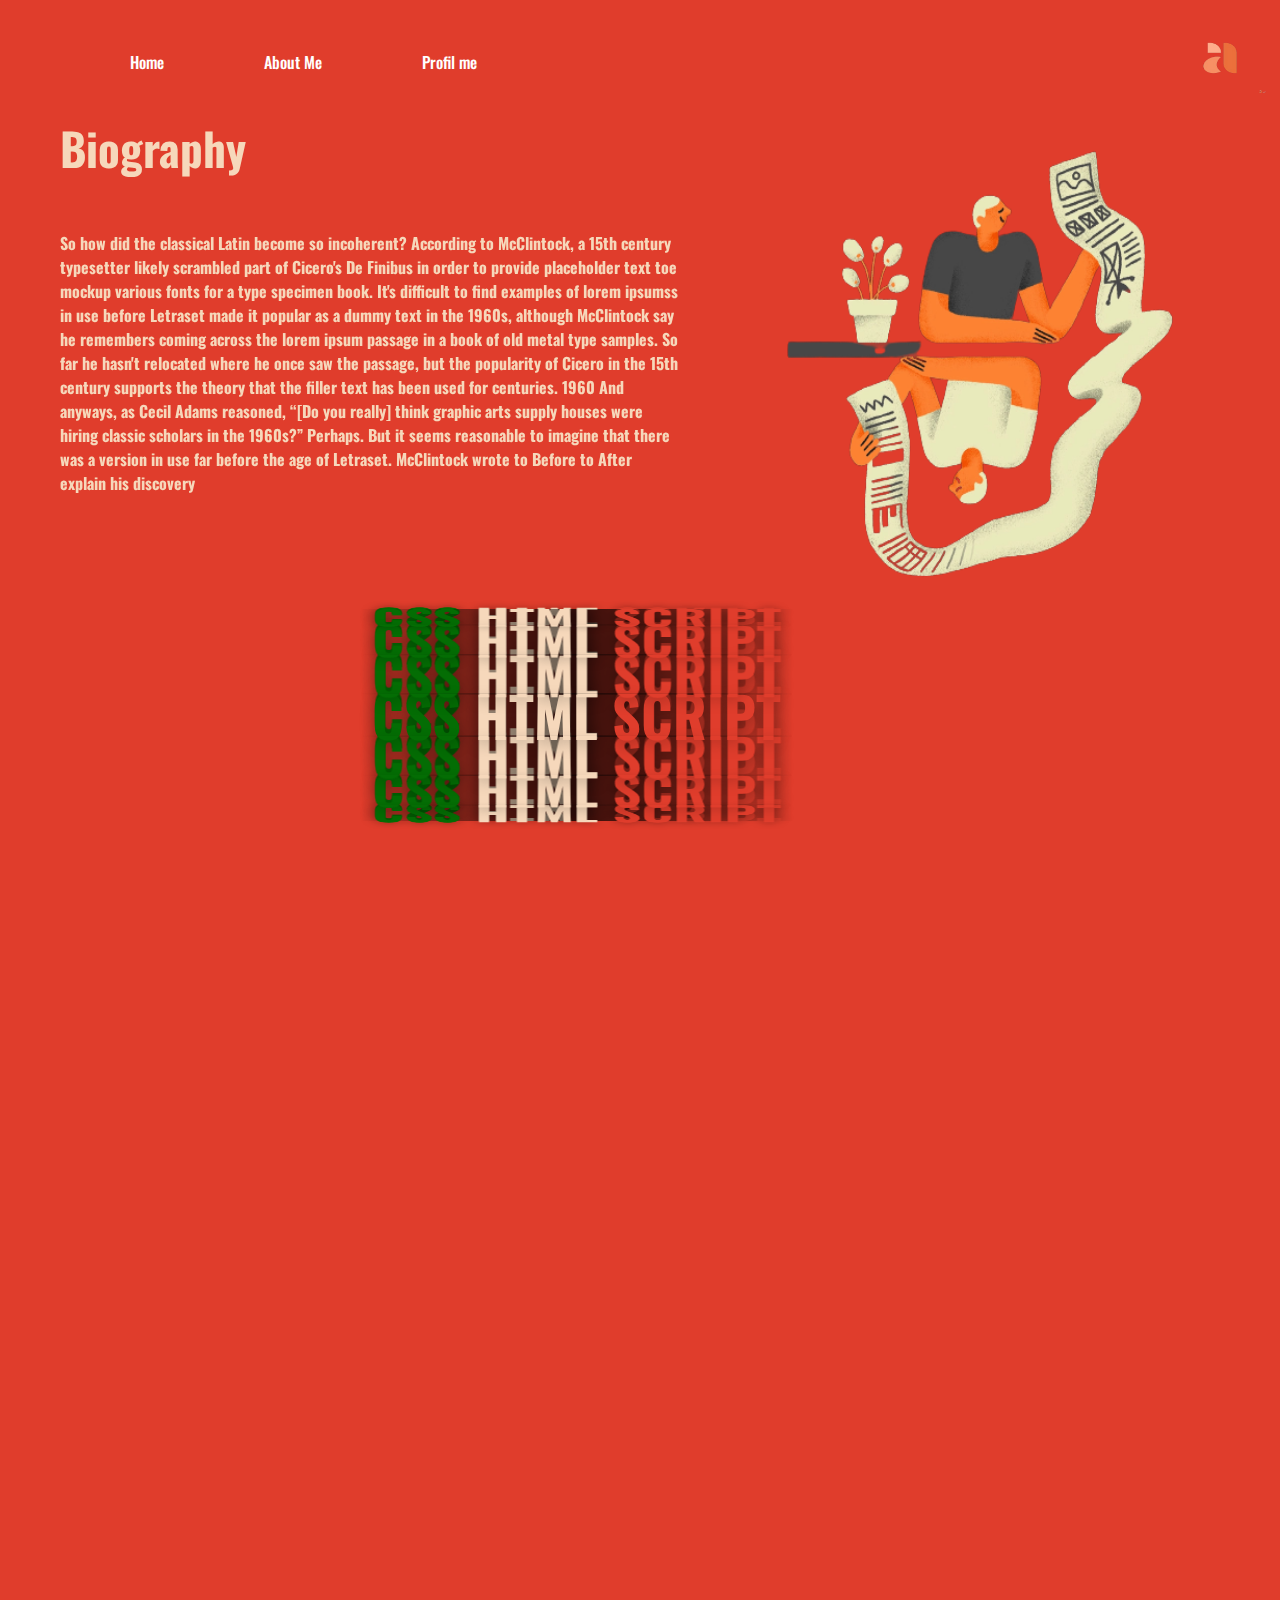
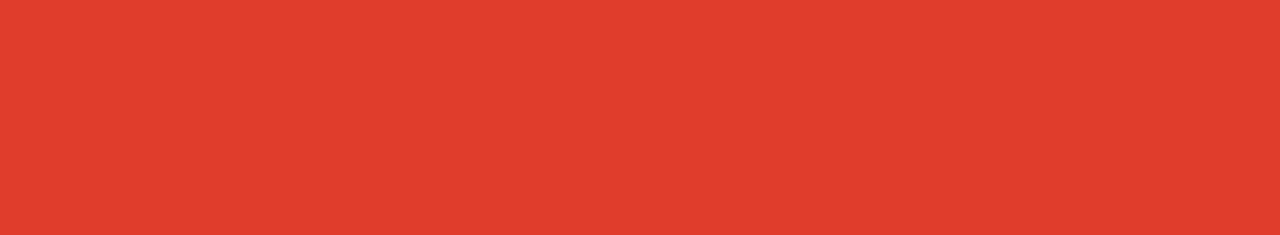
<file: armanme1/Home/about.html>
<html>
    <header>
                <!-- navbar and menu -->
        <nav class="navigation">
        <nav class="navbar">
            <ul class="nav-links">
            <li><a class="a-1" href="Home.html">Home</a></li>
              <li><a class="a-2" href="about.html">About Me</a></li>
               <li><a class="a-3" href="index.html"> Profil me</a></li>
                </ul> 
                <img src="image/logo.png" class="logo-1">
               </nav>
            </nav>
            <!-- menu -->
            <div class="section-menu">
                <div class="toggleBox">
                    <a class="icon-menu" href="#" onclick="showmenu()">
                        <img class="menu" src="[data-uri]"/>
                    </a>
                </div>
            <script>
                function showmenu() {
                    document.querySelector('.navigation').classList.toggle('active');
                    document.querySelector('.close').classList.toggle('show');
                }
            </script>
            <!-- end menu -->
            </div>
            <!-- end navbar and menu -->
       </header>
                <!-- head and link -->
        <head>
            <script src="https://unpkg.com/aos@2.3.1/dist/aos.js"></script>
            <link href="https://unpkg.com/aos@2.3.1/dist/aos.css" rel="stylesheet">
            <meta name="viewport" content="width=device-width, initial-scale=1, user-scalable=no">
            <link href="https://fonts.googleapis.com/css2?family=Oswald&display=swap" rel="stylesheet">
             <link rel="stylesheet" href="about.css">
            <title>about</title>
            <title>about</title>
        </head>
         <!-- end head and link -->
    <body>
        <!-- text and image -->
        <section>
            <img src="image/about.png" alt="" class="img-about" data-aos="fade-left">
            <h1 class="h-2" data-aos="fade-right">Biography</h1>
        <h4 class="h-1" data-aos="fade-right">So how did the classical Latin become so incoherent? According to McClintock, a 15th century  typesetter likely scrambled part of Cicero's De Finibus in order to provide placeholder text toe  mockup various fonts for a type specimen book.

            It's difficult to find examples of lorem ipsumss  in use before Letraset made it popular as a dummy text in the 1960s, although McClintock say  he remembers coming across the lorem ipsum passage in a book of old metal type samples. So  far he hasn't relocated where he once saw the passage, but the popularity of Cicero in the 15th  century supports the theory that the filler text has been used for centuries.
            1960
            And anyways,  as Cecil Adams reasoned, “[Do you really] think graphic arts supply houses were hiring classic  scholars in the 1960s?”  Perhaps. But it seems reasonable to imagine that there was a version  in use far before the age of Letraset.
            
            McClintock wrote to Before to After  explain his discovery    
      </h4>
    </section>
    <!-- end text and image -->
                <!-- text js css html -->
    <section class="section-text" data-aos="zoom-in">
        <div class="container-text">
            <div class="box">
          <span style="--i:1;"><i> css</i> <i> html</i> <i> script</i></span>
         <span style="--i:2;"><i> css</i> <i> html</i> <i> script</i></span>
        <span style="--i:3;"><i> css</i> <i> html</i> <i> script</i></span>
       <span style="--i:4;"><i> css</i> <i> html</i> <i> script</i></span>
      <span style="--i:5;"><i> css</i> <i> html</i> <i> script</i></span>
     <span style="--i:6;"><i> css</i> <i> html</i> <i> script</i></span>
    <span style="--i:7;"><i> css</i> <i> html</i> <i> script</i></span>
   <span style="--i:8;"><i> css</i> <i> html</i> <i> script</i></span>
   <span style="--i:9;"><i> css</i> <i> html</i> <i> script</i></span>
    <span style="--i:10;"><i> css</i> <i> html</i> <i> script</i></span>
     <span style="--i:11;"><i> css</i> <i> html</i> <i> script</i></span>
      <span style="--i:12;"><i> css</i> <i> html</i> <i> script</i></span>
        <span style="--i:13;"><i> css</i> <i> html</i> <i> script</i></span>
          <span style="--i:14;"><i> css</i> <i> html</i> <i> script</i></span>
            <span style="--i:15;"><i> css</i> <i> html</i> <i> script</i></span>
             <span style="--i:16;"><i> css</i> <i> html</i> <i> script</i></span>
                
            </div>
        </div>
    </section>
    <!-- end text js css html -->
            <!-- text-about html css js -->
        <h1 class="my-skill" data-aos="zoom-in"> my skills <hr> </h1>
            <div class="linner">
                <!-- html-1 -->
                <div class="container-about" data-aos="zoom-in">
                    <div class="skill-box">
                        <div class="skill-title">
                            <div class="img-skill">
                                <img src="image/skill.png" alt="" class="skill-icon">
                            </div>
                                <h3>html 5</h3>
                        </div>
                        <p>HTML5 is a markup language used for structuring and presenting content on the World Wide Web. <br> It is the fifth and last major HTML version that is a World Wide Web Consortium recommendation. The current specification is known as the HTML Living Standard</p>
                    </div>
                    <!-- end html-1 -->
                        <!-- js-2 -->
                    <div class="container-about" data-aos="zoom-in">
                        <div class="skill-box">
                            <div class="skill-title">
                                <div class="img-skill">
                                    <img src="image/js.png" alt="" class="skill-icon">
                                </div>
                                    <h3>js script</h3>
                            </div>
                            <p>longside HTML and CSS, JavaScript is one of the core technologies of the World Wide Web. <br> Over 97% of websites use it client-side for web page behavior,[12] often incorporating third-party libraries.[13] Most web browsers have a dedicated JavaScript engine to execute the code on the user's device.</p>
                        </div>
                          <!-- end js-2 -->
                            <!-- css-3 -->
                    <div class="container-about" data-aos="zoom-in">
                        <div class="skill-box">
                            <div class="skill-title">
                                <div class="img-skill">
                                    <img src="image/css-1.png" alt="" class="skill-icon">
                                </div>
                                    <h3>css3</h3>
                            </div>
                            <p>CSS is designed to enable the separation of presentation and content,including layout,colors,fonts.This separation can improve content accessibility, provide more flexibility and control in the specification of presentation characteristics, enable multiple web pages to 
                            share 
                            formatting by specifying the relevant CSS</p>
                        </div>
                        <!-- end css-3 -->
                        <!-- end text-about html css js -->
        <!--360/16 = 22.5deg-->
    </div>
    <script>
        AOS.init();
      </script>
    </body>
</html>
</file>
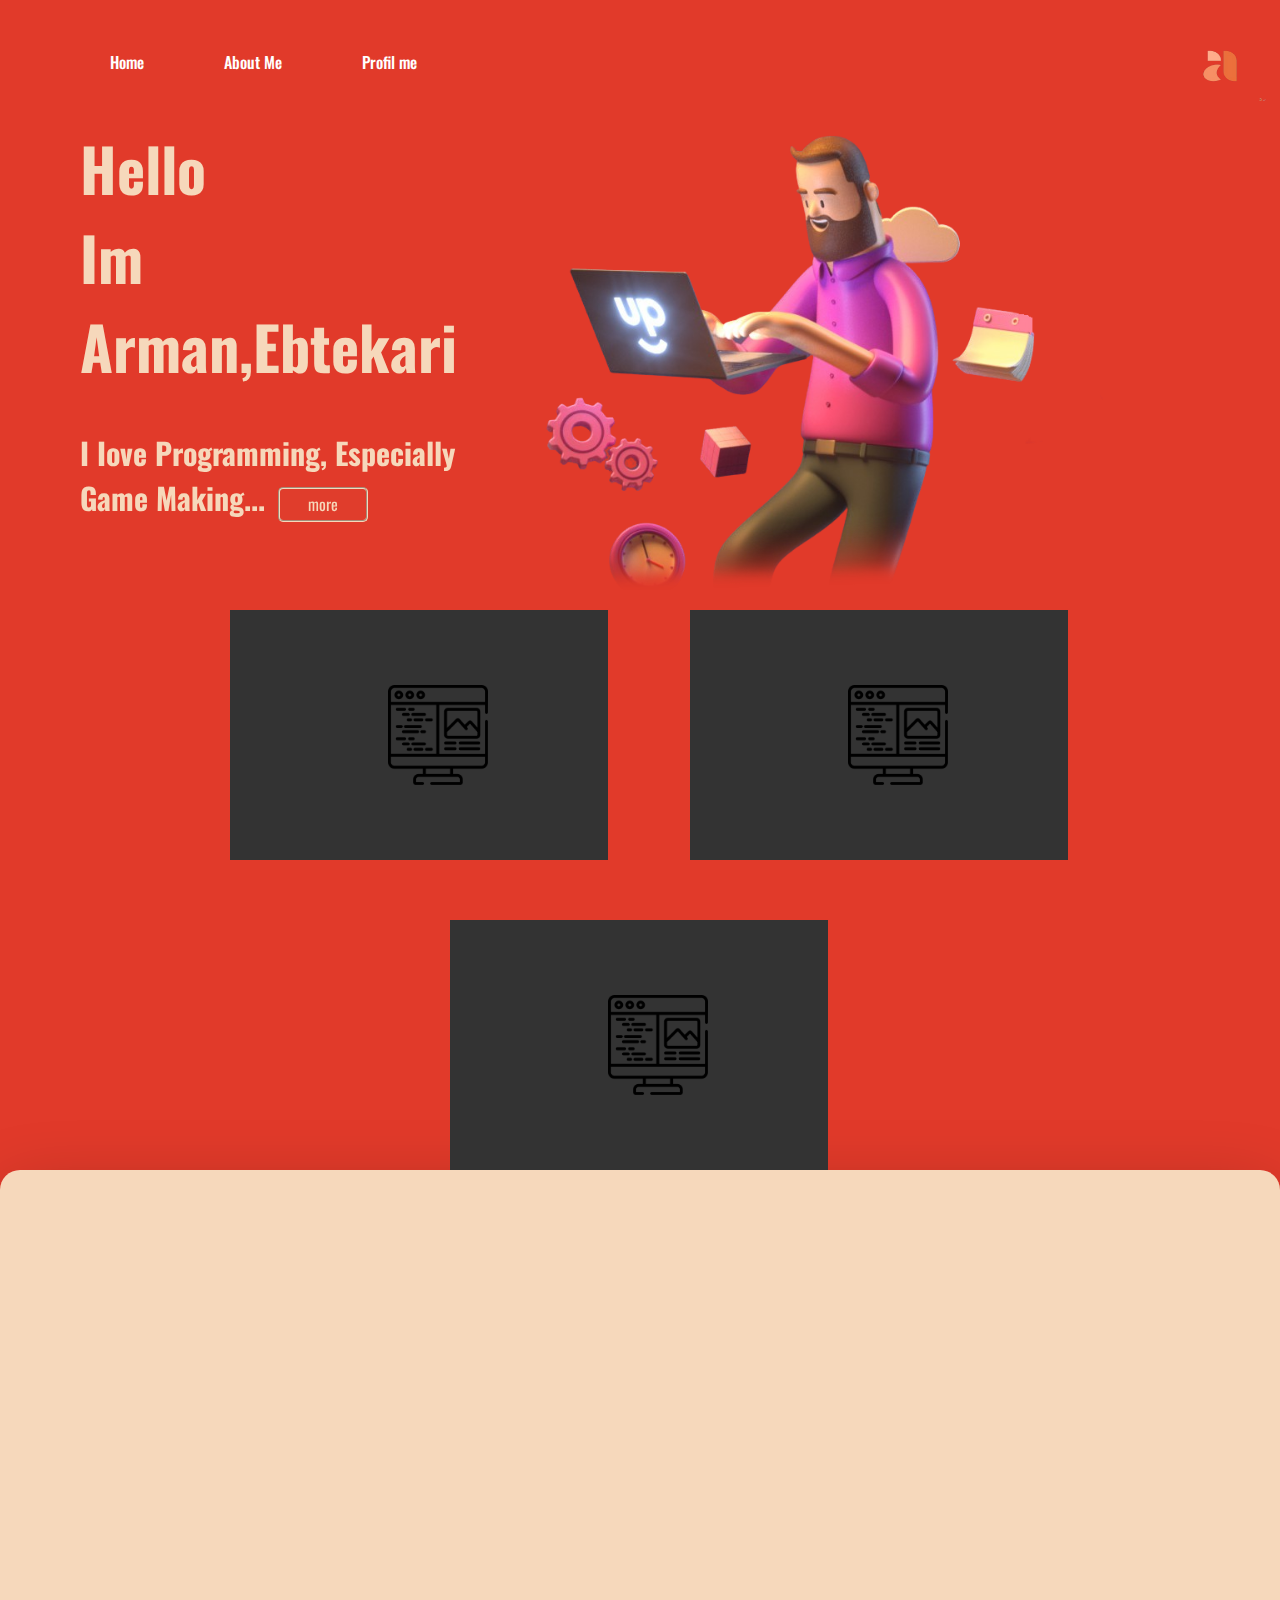
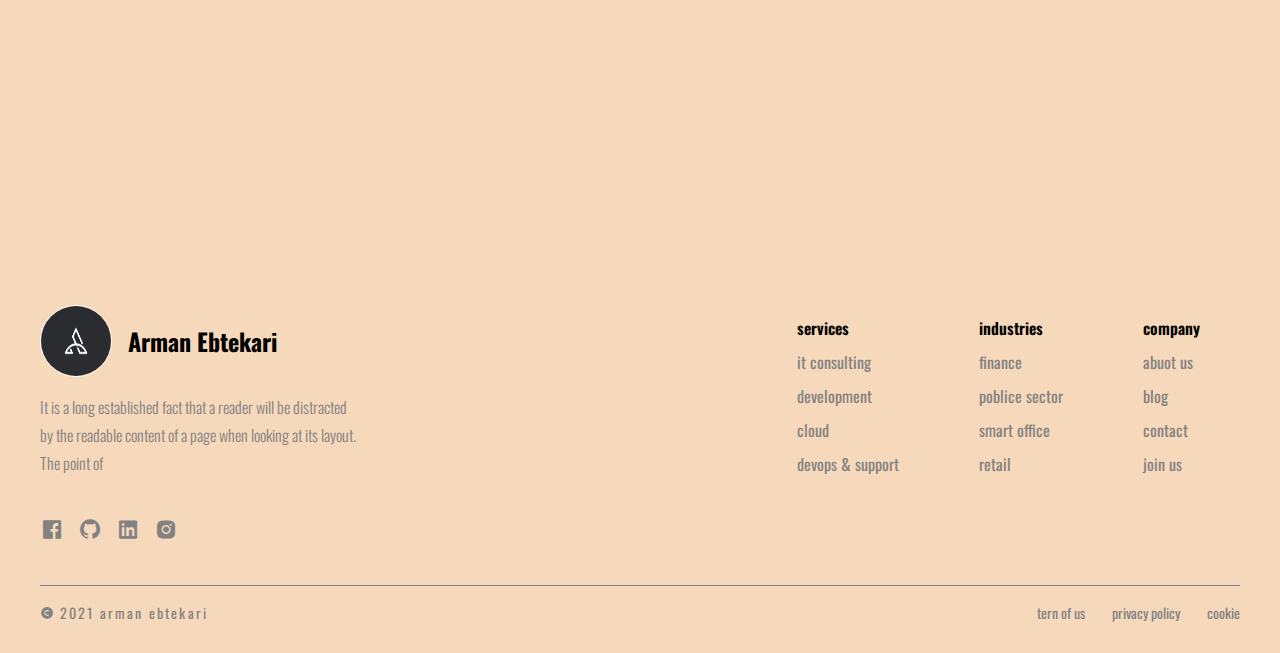
<file: armanme1/Home/Home.html>
<html>
   <header>
       <!-- navBar -->
    <nav class="navigation">
      <nav class="navbar">
       <ul class="nav-links">
            <li><a class="a-1" href="">Home</a></li>
           <li><a class="a-2" href="about.html">About Me</a></li>
          <li><a class="a-3" href="index.html"> Profil me</a></li>
      </ul>
        <img src="image/logo.png" class="logo-1">
         </nav>
        </nav>
      </header>
      <!-- head -->
            <head>
                <script src="https://unpkg.com/aos@2.3.1/dist/aos.js"></script>
                    <link href="https://unpkg.com/aos@2.3.1/dist/aos.css" rel="stylesheet">
                        <link href='https://unpkg.com/boxicons@2.0.9/css/boxicons.min.css' rel='stylesheet'>
                            <meta charset="UTF-8">
                                <meta name="viewport" content="width=device-width, initial-scale=1, user-scalable=no">
                                <meta http-equiv="X-UA-Compatible" content="IE=edge">
                            <meta name="viewport" content="width=device-width, initial-scale=1.0">
                        <title>Arman Ebtekari</title>
                    <link href="https://fonts.googleapis.com/css2?family=Oswald&display=swap" rel="stylesheet">
               <link rel="stylesheet" href="Home.css">
           </head>
        <body> 
            <!-- menu -->
            <section>
            <div class="toggleBox">
                <a class="icon-menu" href="#" onclick="showmenu()" style="position: fixed;">
                    <img class="menu" src="[data-uri]"/>
                </a>
            </div>
            <!-- Script code -->
            <script src="home.js"></script>
        <script>
            function showmenu() {
                document.querySelector('.navigation').classList.toggle('active');
                document.querySelector('.close').classList.toggle('show');
            }
        </script>
        </section>
            <!-- Text home -->
              <div class="main-section" data-aos="fade-right">
             <div class="main-welcome">
              <h1 class="h-1">Hello <br> Im<br>Arman,Ebtekari</h1>
            <h4 class="h-2">I Iove Programming, Especially Game Making... 
           <button class="more" onclick="location.href='about.html'">more</button></h4>
            </div>
                <img src="image/home-3.png" alt="" class="arman-img" data-aos="fade-left">
            </div>
        <!-- card1 -->
        <div class="all-card" data-aos="zoom-in">
            <div class="card1">
        <div class="container-card">
            <div class="card">
                <div class="imgbx">
                    <img src="image/computer.png" alt="" class="img-card">
                </div>
                <div class="content">
                <div class="text-card">
                    <h3>name site</h3>
                    <p>Lorem ipsum dolor sit amet, consectetur adipisicing elit. Laboriosam voluptatum culpa praesentium dolorem </p>
                </div>
            </div>
          </div>
        </div>
    </div>
        <div class="card2">
            <!-- card2 -->
            <div class="container-card">
                <div class="card">
                    <div class="imgbx">
                        <img src="image/computer.png" alt="" class="img-card">
                    </div>
                    <div class="content">
                    <div class="text-card">
                        <h3>name site</h3>
                        <p>Lorem ipsum dolor sit amet, consectetur adipisicing elit. Laboriosam voluptatum culpa praesentium dolorem</p>
                    </div>
                </div>
              </div>
            </div>
        </div>
            <div class="card3">
                <!-- card3 -->
        <div class="container-card">
            <div class="card">
                <div class="imgbx">
                    <img src="image/computer.png" alt="" class="img-card">
                </div>
                <div class="content">
                <div class="text-card">
                    <h3>name site</h3>
                    <p>Lorem ipsum dolor sit amet, consectetur adipisicing elit. Laboriosam voluptatum culpa praesentium dolorem</p>
                </div>
            </div>
          </div>
        </div>
    </div>
</div>
<!-- Footer -->
      <main></main>
        <footer>
            <div class="container">
                <div class="content_footer">
                    <div class="profil">
                            <!-- logo and text -->
                        <div class="logo_area">
                            <img src="image/logo.footer.png" alt="" class="logo-size">
                            <span class="logo_name">Arman Ebtekari</span>
                        </div>
                        <div class="desc_area">
                            <p>It is a long established fact that a reader will be distracted by the readable content of a page when looking at its layout. The point of</p>
                        </div>
                    </div>
                        <!-- link footer -->
                    <div class="service_area">
                        <ul class="service_header">
                            <li class="service_name">services</li>
                                <li><a href="#">it consulting</a></li>
                                    <li><a href="#">development</a></li>
                                <li><a href="#">cloud</a></li>
                            <li><a href="#">devops & support</a></li>
                        </ul>
                        <ul class="service_header">
                            <li class="service_name">industries</li>
                                <li><a href="#">finance</a></li>
                                    <li><a href="#">poblice sector</a></li>
                                <li><a href="#">smart office</a></li>
                            <li><a href="#">retail</a></li>
                        </ul>
                        <ul class="service_header">
                            <li class="service_name">company</li>
                                <li><a href="#">abuot us</a></li>
                                    <li><a href="#">blog</a></li>
                                <li><a href="#">contact</a></li>
                            <li><a href="#">join us</a></li>
                        </ul>
                    </div>
                </div>
                    <!-- icon footer -->
                    <div class="social_media">
                        <a href="#"><i class='bx bxl-facebook-square'></i></a>
                            <a href="#"><i class='bx bxl-github'></i></a>
                            <a href="#"><i class='bx bxl-linkedin-square'></i></a>
                        <a href="#"><i class='bx bxl-instagram-alt'></i></a>
                    </div>
                    <!-- text and link footer -->
                 <hr>
                <div class="footer_bottom">
                    <div class="copy_right">
                            <a href=""><i class='bx bxs-copyright'></i></a>
                        <span>2021 arman ebtekari</span>
                    </div>
                    <div class="tou">
                        <a href="#">tern of us</a>
                            <a href="#">privacy policy</a>
                        <a href="#">cookie</a>
                    </div>
                </div>
            </div>
        </footer>
   </body>
</html>
</file>
<file: armanme1/Home/about.css>
html, body {
    background-color: #E03D2C;
    margin-top: 0;
    margin-left: 0;
    margin-right: 0;
    margin-top: 0;
    font-family: 'Oswald', sans-serif;
    padding: 0;
    box-sizing: border-box;
    top: 0;
    left: 0;
    overflow-x: hidden;
}

/* navBar and menu */

.navbar {
    margin-top: 50px;
}

.navbar a {
    margin-left: 80px;
    text-decoration: none;
    color: #f6d8bb;
}

.nav-links {
    display: flex;
}

.nav-links li {
    list-style: none;
    margin: 0 10px;
}

.nav-links li a {
    position: relative;
    color: #fff;
    font-weight: 500;
    text-decoration: none;
}

.nav-links li a:before {
    content: '';
    position: absolute;
    bottom: 0;
    left: 0;
    height: 3px;
    width: 0%;
    background: #f6d8bb;
    transition: all 0.4s ease;
    left: 50%;
    transform: translateX(-50%);
}

.nav-links li a:hover:before {
    width: 100%;
}

.button-1 {
    width: 110px; 
    height: 40px;
    border-radius: 5px 5px 5px 5px;
    border: 1px 1px 1px 1px;
    border-color: #f6d8bb;
    border-style: dashed;
    outline-width: 0px;
    background-color: #E03D2C;
    box-shadow: none;
    font-family: 'Oswald', sans-serif;
    font-size: 16px;
    color: #f6d8bb;
    margin-left: 60px;
    cursor: pointer;
}

.button-1:hover {
    color: #fff;
    border-style: dashed;
    border-color: #fff;
}

.logo-1 {
    display: flex;
    float: right;
    width: 120px;
    height: 80px;
    justify-content: center;
    align-items: center;
    margin-top: -4.5rem;
}

/* text and image */

.img-about {
    position: relative;
    display: flex;
    float: right;
    width: 600px;
    height: 500px;
}

.h-1 {
    color: #f6d8bb;
    font-family: 'Oswald', sans-serif;
    margin-left: 60px;
    margin-top: 50px;
}

.h-2 {
    color: #f6d8bb;
    font-family: 'Oswald', sans-serif;
    margin-left: 60px;
    margin-top: 40px;
    font-size: 45px;
}

/* Scroll bar style */

::-webkit-scrollbar {
    background-color: white;
    width: 7px;
    border-radius: 2px 2px 2px 2px;
}

::-webkit-scrollbar-thumb {
    background-color: red;
    border-radius: 3px 3px 3px 3px;
}

/* Respansiv */

@media (max-width: 652px) {
    .section-text {
        display: none;
    }
    
    .my-skill {
        display: none;
    }
}

@media (max-width: 1270px) {
    .h-1{
        margin-right: 30px;
    }

    .h-2{
        margin-right: 30px;
    }
}

@media screen and (max-width: 510px){
    .service_header {
        margin-bottom: 8px;
    }

    .copy_right {
        margin-bottom: 8px;
    }

}

@media(max-width: 625px) {
    .logo-1{
        display: none;
    }

    .h-1{
        margin-left: 25px;
    }

    .h-2{
        margin-left: 25px;
    }
}

@media (max-width: 563px) {
    .nav-links a {
        margin-left: 40px;
    }

    .h-1{
        margin-right: 30px;
    }

    .h-2{
        margin-right: 30px;
    }
}


@media (max-width: 427px) {
    .nav-links a {
        margin-left: 20px;
    }
}


@media (max-width: 703px) {
    .h-1{
        margin-right: 30px;
    }

    .h-2{
        margin-right: 30px;
    }

    .img-about {
        display: none;
        margin-right: 100px;
    }
}

@media (max-width: 1100px) {
    .img-about {
        display: none;
        margin-right: 100px;
    }
}

.arman-img {
    width: 770px;
    height: 600px;
    display: flex;
    float: right;
    margin-right: 40px;
}

/* text html css js */

.container-text {
    display: flex;
    margin-left: 45.0625vw;
    margin-top: 220px;
}

.container-text .box {
    transform-style: preserve-3d;
    animation: animate 25s linear infinite;
}

.container-text .box span {
    position: absolute;
    color: #f6d8bb;
    font-size: 3.5em;
    white-space: nowrap;
    text-transform: uppercase;
    font-weight: 900;
    padding: 0 10px;
    background: linear-gradient(80deg, transparent, rgba(0,0,0,0.5),transparent);
    line-height: 0.76em;
    transform-style: preserve-3d;
    text-shadow: 0 5px 15px rgba(0,0,0,0.25);
    transform: translate(-50%,-50%) rotateX(calc(var(--i) * 22.5deg)) translateZ(106px);
}

@keyframes animate {
    0% {
        transform: perspective(1000px) rotateX(0deg) rotate(25deg);
    }

    100% {
        transform: perspective(1000px) rotateX(368deg) rotate(25deg);
    }
}

.container-text .box span i:nth-child(1) {
    font-style: initial;
    color: rgb(4, 109, 4);
}

.container-text .box span i:nth-child(2) {
    font-style: initial;
    color: #f6d8bb;
}

.container-text .box span i:nth-child(3) {
    font-style: initial;
    color: #E03D2C;
}

.my-skill {
    color: #f6d8bb;
    margin-top: 200px;
    font-size: 45px;
    margin-left: 45.13888888889vw;
}

.my-skill hr {
    width: 140px;
    margin-left: 2px;
    margin-top: 5px;
    color: #f6d8bb;
    border-radius: 30px 30px 30px 30px;
    height: 2.5px;
    background-color: #f6d8bb;
    border: none;
}

body {
    background-color: #E03D2C;
}

/* html js, css */

.container-about {
    justify-content: center;
    align-items: center;
    text-align: center;
    
    padding: 1rem 40px;
    font-size: 1.0rem;
}

.skill-box {
    color: #ddd;
}

.skill-title {
    display: flex;
    flex-direction: column;
    align-items: center;
    padding: 0.5rem;
    margin-bottom: 0rem;
}

.img-skill {
    display: flex;
    width: 90px;
    height: 90px;
    border-radius: 45px;
    background-color: #fff;
    justify-content: center;
    align-items: center;
}

.img-skill:after {
    content: '';
    position: relative;
    top: 0;
    left: 0;
    width: 1%;
}

.skill-title h3 {
    color: #fff;
    margin: 0.5rem;
} 

.skill-icon {
    width: 55px;
    height: 55px;
}

.all-text-skill {
    margin-top: 200px;
    margin-right: 1.5625vw;
}

.skill-icon-css {
    width: 91px;
    height: 53px;
    border-radius: 100px 100px 100px 100px;
}

/* menu  */

.toggleBox a img {
    position: fixed;
    filter: invert(1);
    margin-left: 2000px;
}

.icon-menu {
    position: relative;
    z-index: 10000;
}

/* respansiv for nav and menu */

@media (max-width: 562px) {
.nav-links li a:before {
    display: none;
}

nav.navigation {
    display: none;
    align-items: center;
    z-index: 1000;
}

nav.navigation.active {
    display: flex;
    justify-content: center;
    flex-direction: column;
    position: fixed;
    left: 0;
    top: 0;
    width: 100%;
    height: 100%;
    background: #ffd3aa;
    font-size: 1px;
}

nav.navigation.active a {
    padding: 15px;
    font-size: 20px;
    font-weight: bold;
    transition: 2.2s;
}

.navigation a {
    display: flex;
    margin-top: 0;
}

.navigation ul {
    display: inline;
}
}

@media (max-width: 500px) { 
.navigation a {
    margin-left: 40px;
}

.toggleBox a img {
    filter: invert(1);
    margin-left: 420px;
    margin-top: 20px;
}
}

@media (max-width: 456px) {
    .navigation a {
        margin-left: 20px;
    }
}

@media (max-width: 440px) {
    nav.navigation.active {
        margin-left: 0px;
        height: 100%;
    }
}

@media (max-width: 472px) {

    .navigation a {
        margin-left: 40px;
    }
}

@media (max-width: 592px) {
    .toggleBox a img {
        filter: invert(1);
        margin-left: 5000px;
        margin-top: 20px;
    }
}

@media (max-width: 562px) {
    .toggleBox a img {
        margin-left: 460px;
    }
}

@media (max-width: 402px) {
    .toggleBox a img {
        margin-left: 100px;
    }
}

@media (max-width: 472px) {
    .toggleBox a img {
        filter: invert(1);
        margin-left: 400px;
        margin-top: 20px;
    }
}

@media (max-width: 420px) {
    .toggleBox a img {
        margin-left: 360px;
        margin-top: 20px;
    }
} 

@media (max-width: 408px) {
    .toggleBox {
        margin-left: -20px;
    }
}

@media (max-width: 386px) {
    .toggleBox {
        margin-left: -60px;
    }
}

@media (max-width: 344px) {
    .toggleBox {
        margin-left: -100px;
    }
}

@media (max-width: 304px) {
    .toggleBox {
        margin-left: -10px;
    }
}

@media (max-width: 562px) {

    .section-menu {
        background: #E03D2C;
        padding: 20px;
        display: flex;
        justify-content: space-between;
        align-items: center;
        margin-top: 10px;
    }

    img.menu.hide {
        display: none;
    }
    
    img.close.show {
        display: none;
    }
}
</file>
<file: armanme1/Home/Home.css>
html, body {
    background-color:#E13A2A;
    margin-top: 0px;
    margin-left: 0px;
    margin-right: 0px;
    font-family: 'Oswald', sans-serif;
    box-sizing: border-box;
    padding: 0;
    overflow-x: hidden;
}

/* Nav and menu */

.navbar {
    margin-top: 50px;
}

.nav-links {
    display: flex;
    
}

.nav-links li {
    list-style: none;
    margin: 0 10px;
}

.nav-links li a {
    position: relative;
    color: #fff;
    font-weight: 500;
    text-decoration: none;
}

.nav-links li a:before {
    content: '';
    position: absolute;
    bottom: 0;
    left: 0;
    height: 3px;
    width: 0%;
    background: #f6d8bb;
    transition: all 0.4s ease;
    left:50%;
    transform: translateX(-50%);
}

.nav-links li a:hover:before {
    width: 100%;
}

.navbar a {
    margin-left: 60px;
    text-decoration: none;
    color: #f6d8bb;
}

.button-1 {
    width: 110px; 
    height: 40px;
    border-radius: 5px 5px 5px 5px;
    border: 1px 1px 1px 1px;
    border-color: #f6d8bb;
    border-style: dashed;
    outline-width: 0px;
    background-color: #E03D2C;
    box-shadow: none;
    font-family: 'Oswald', sans-serif;
    font-size: 16px;
    color: #f6d8bb;
    margin-left: 60px;
    cursor: pointer;
}

.button-1:hover {
    color: #fff;
    border-style: dashed;
    border-color: #fff;
}

.logo-1 {
    display: flex;
    float: right;
    width: 120px;
    height: 80px;
    justify-content: center;
    align-items: center;
    margin-top: -4rem;
}

/* Text */

.h-1 {
    color: #f6d8bb;
    font-size: 60px;
    margin-left: 80px;
    margin-top: 5px;
}

.h-2 {
    color: #f6d8bb;
    font-size: 30px;
    margin-left: 80px;
}

.main-image {
    width: 900px;
    height: 600px;
}

.main-section {
    display: flex;
    align-items: center;
}

/* button */

.more {
    width: 90px; 
    height: 35px;
    border-radius: 5px 5px 5px 5px;
    border: 1px 1px 1px 1px;
    border-color: #f6d8bb;
    border-style: groove;
    outline-width: 0px;
    background-color: #E03D2C;
    box-shadow: none;
    font-family: 'Oswald', sans-serif;
    font-size: 16px;
    color: #f6d8bb;
    margin-left: 5px;
    cursor: pointer;
}

.more:hover {
    border-style: groove;
    border-color: white;
    color: white;
}

@import url('https://fonts.googleapis.com/css2?family=Rubik:wght@400;500;600;700&display=swap');

body {
    margin-bottom: 0;
}

li {
    list-style: none;
}

a {
    text-decoration: none;
}

main {
    width: 100%;
}

/* Footer */

footer {
    width: 100%;
    float: inline-end;
    bottom: none;
    left: 0;
    background-color: #f6d8bb;
    box-shadow: 0 16px 70px -8px rgba(0, 0, 0, 0.25);
    border-radius: 20px 20px 0 0;
    transition: background 0.3s linear;
}

.container {
    max-width: 1240px;
    bottom: 0;
    padding: 30px 40px;
    margin: auto;
    margin-top: 700px;
}

.content_footer  {
    display: flex;
    justify-content: space-between;
    align-items: center;
    margin-bottom: 1rem;
}

/* Logo footer */

.logo-size {
    width: 70px;
    height: 70px;
}

.profil .logo_area {
    display: flex;
    align-items: center;
    margin-bottom: 1rem;
}

.profil .logo_area img {
    border-radius: 50%;
    border: 1px solid #fff;
}

/* Text footer */

.footer_bottom {
    display: flex;
    justify-content: space-between;
    align-items: center;
    font-size: 0.875rem;
}

.copy_right a {
    color: #828282;
    margin-top: auto;
    margin-bottom: auto;
}

.copy_right span {
    color: #828282;
    margin-left: 3px;
    font-weight: 400;
    letter-spacing: 0.135rem;
}

.logo_area .logo_name {
    font-size: 1.5rem;
    font-weight: 700;
    margin: 0 1rem;
    color: black;
}

.desc_area {
    max-width: 320px;
    margin-bottom: 1.25rem;
}

.desc_area p {
    color: #828282;
    font-weight: 300;
    line-height: 28px;
}

/* social media icon footer */

.social_media a {
    color: #828282;
    margin-right: 10px;
    font-size: 24px;
    top: 37px;
}

.social_media a:hover {
    color: #313131;
    transition: all 0.5s;
}

/* link footer */

.tou a {
    color: #828282;
    margin-left: 1.5rem;
}

.tou a:hover {
    color: #313131;
}

.service_area {
    display: flex;
}

.service_header  {
    margin-right: 40px;
}

li.service_name {
    color: #000;
    font-weight: 600;
}

.service_header li a {
    color: #828282;
    padding-bottom: 1px;
    font-weight: 400;
}

.service_header li a:hover {
    color: #313131;
}

.service_header li {
    margin-bottom: 10px;
}

hr {
    height: 1px;
    margin-top: 40px;
    border: none;
    background-color: #828282;
    margin-bottom: 1rem;
}

/* ScrollBar */

::-webkit-scrollbar {
    background-color: white;
    width: 6px;
    border-radius: 1px 1px 1px 1px;
}

::-webkit-scrollbar-thumb {
    background-color: red;
    border-radius: 3px 3px 3px 3px;
}

/* Footer respansiv */

@media screen and (max-width: 768px) {
    .content_footer {
        flex-wrap: wrap;
        justify-content: left;
    }

    .service_area {
        flex-wrap: wrap;
        justify-content: left;
    }

    .service_header {
        margin-left: 0;
        margin-right: 40px;
    }

    .social_media {
        margin-bottom: 1rem;
    }

    .foooter_bottom {
        flex-wrap: wrap;
        justify-content: center;
    }
}

@media screen and (max-width: 510px){
    .service_header {
        margin-bottom: 8px;
    }

    .copy_right {
        margin-bottom: 8px;
    }
}

/* image home */

.arman-img {
    width: 670px;
    height: 500px;
    display: flex;
    float: right;
    margin-left: 10px;
}

/* menu */

.toggleBox a img {
    filter: invert(1);
    margin-left: 2000px;
    z-index: 2000;
}

.icon-menu {
    z-index: 1000;
}

/* respansiv text, menu, footer, navBar , img */

@media (max-width: 968px) {
    .arman-img {
        display: none;
    }
}

@media (max-width: 562px) {

    section {
        background: #E03D2C;
        padding: 20px;
        display: flex;
        justify-content: space-between;
        align-items: center;
        margin-top: 10px;
    }
    
    .nav-links li a:before {
        display: none;
    }
    
    nav.navigation {
        display: none;
        align-items: center;
        z-index: 1000;
    }
    
    nav.navigation.active {
        display: flex;
        justify-content: center;
        flex-direction: column;
        left: 0;
        top: 0;
        width: 100%;
        height: 100%;
        background: #ffd3aa;
        font-size: 1px;
    }
    
    nav.navigation.active a {
        padding: 15px;
        font-size: 20px;
        font-weight: bold;
    }
    
    .navigation a {
        display: flex;
        margin-top: 0px;
    }
    
    .navigation ul {
        display: inline;
    }
    
    img.menu.hide {
        display: none;
    }
    
    img.close.show {
        display: none;
    }

    .logo-1 {
        display: none;
    }
    
}

@media (max-width: 562px) {

    section {
        background: #E03D2C;
        padding: 20px;
        display: flex;
        justify-content: space-between;
        align-items: center;
        margin-top: 10px;
    }
    
    .nav-links li a:before {
        display: none;
    }
    
    nav.navigation {
        display: none;
        align-items: center;
        z-index: 1000;
    }
    
    nav.navigation.active {
        display: flex;
        justify-content: center;
        flex-direction: column;
        position: fixed;
        left: 0;
        top: 0;
        width: 100%;
        height: 100%;
        background: #ffd3aa;
        font-size: 1px;
    }
    
    nav.navigation.active a {
        padding: 15px;
        font-size: 20px;
        font-weight: bold;
    }
    
    .navigation a {
        display: flex;
        margin-top: 0px;
    }
    
    .navigation ul {
        display: inline;
    }
    
    img.menu.hide {
        display: none;
    }
    
    img.close.show {
        display: none;
    }
    
    }     

@media (max-width: 392px) {
    .h-1 {
        font-size: 45px;
    }

    .h-2 {
        font-size: 25px;
    }
}

@media (max-width: 358px) {
    .h-1 {
        font-size: 40px;
        margin-left: 40px;
    }

    .h-2 {
        font-size: 20px;
        margin-left: 40px;
    }
}

@media (max-width: 592px) {
    .toggleBox a img {
        filter: invert(1);
        margin-left: 5000px;
        margin-top: 20px;
    }

    .data-aos {
        display: none;
    }
}

@media (max-width: 562px) {
    .toggleBox a img {
        margin-left: 460px;
    }

    .data-aos {
        display: none;
    }
}

@media (max-width: 500px) {
    .toggleBox a img {
        filter: invert(1);
        margin-left: 420px;
        margin-top: 20px;
    }

    .navigation a {
        margin-left: 40px;
    }

    .data-aos {
        display: none;
    }
}

@media (max-width: 402px) {
    .toggleBox a img {
        margin-left: 100px;
    }

    .data-aos {
        display: none;
    }
}

@media (max-width: 472px) {
    .toggleBox a img {
        filter: invert(1);
        margin-left: 400px;
        margin-top: 20px;
    }

    .navigation a {
        margin-left: 40px;
    }

    .data-aos {
        display: none;
    }
}

@media (max-width: 420px) {
    .toggleBox a img {
        filter: invert(1);
        margin-left: 360px;
        margin-top: 20px;
    }

    .data-aos {
        display: none;
    }
}


    @media (max-width: 408px) {
        .toggleBox {
            margin-left: -20px;
        }

        
    }

    @media (max-width: 386px) {
        .toggleBox {
            margin-left: -60px;
        }

        
    }

    @media (max-width: 344px) {
        .toggleBox {
            margin-left: -100px;
        }

        
    }

@media (max-width: 456px) {
    .navigation a {
        margin-left: 20px;
    }
}

@media (max-width: 440px) {
    nav.navigation.active {
        width: 100%;
        height: 100%;
    }
}

@media (max-width: 304px) {
    .toggleBox {
        margin-left: -140px;
    }
}

/* Cards */

.card1 {
    margin-right: -120px;
    display: flex;
    float: right;
    margin-top: 20px;
}

.card2 {
    margin-right: -600px;
    display: flex;
    margin-top: 330px;
    float: right;
}

.card3 {
    margin-right: 400px;
    margin-top: -560px;
    display: flex;
    float: right;
}

.img-card {
    margin-right: 120px;
}

.text-card {
    margin-left: 40px;
}

.container-card {
    position: relative;
    width: 840px;
    justify-content: space-between;
    flex-wrap: wrap;
}

.container-card .card {
    position: relative;
    height: 250px;
    background: #fff;
    display: flex;
    width: 45%;
}

.container-card .card .imgbx {
    position: relative;
    top: 0;
    left: 0;
    width: 100%;
    height: 100%;
    background: #333;
    z-index: 1;
    display: flex;
    justify-content: center;
    align-items: center;
    overflow: hidden;
    transition: 0.5s ease-in-out;
}
    
.container-card .card:hover .imgbx {
    width: 150px;
    height: 150px;
    left: -75px;
    top: calc(50% - 75px);
    transition: 0.5s ease-in-out;
    background: #ff0057;
}

.container-card .card .imgbx::before {
    content: attr(data-text);
    position: relative;
    bottom: 0;
    left: 0;
    width: 100%;
    height: 100%;
    margin-left: 120px;
    font-size: 6em;
    color: rgba(255 , 255, 255, .05);
    font-weight: 700;
}

.container-card .card .imgbx img {
    max-width: 100px;
    transition: 0.5s ease-in-out;
}

.container-card .card:hover .imgbx img {
    max-width: 75px;
}

.container-card .card .content {
    position: absolute;
    right: 0;
    width: calc(100% - 75px);
    height: 100%;
    padding: 20px;
    display: flex;
    justify-content: center;
    align-items: center;
}

.container-card .card .content h3 {
    margin-bottom: 5px;
    font-size: 24px;
}

.container-card .card .content a {
    display: inline-block;
    margin-top: 10px;
    padding: 5px 10px;
    background: #333;
    text-decoration: none;
    color: #fff;
}

/* Respansiv card */

@media (max-width: 1300px) {

    .card1 {
        margin-right: -250px;
    }

    .card3 {
        margin-right: 210px;
    }
}

@media (max-width: 1236px) {
    .card1 {
        margin-right: -300px;
    }

    .card3 {
        margin-right: 160px;
    }
}

@media (max-width: 1110px) {

    .card1 {
        margin-right: -370px;
    }

    .card3 {
        margin-right: 100px;
    }
}

@media (max-width: 1000px) {

    .card1 {
        margin-right: -250px;
    }

    .card2 {
        margin-right: -480px;
    }

    .card3 {
        margin-right: 170px;
    }

    .container-card {
        width: 100px;
    }
}

@media (max-width: 999px) {
    .container-card {
        width: 100%;
        flex-direction: column;
        align-items: center;
    }

    .container-card .card {
        width: 350px;
    }

    .card1 {
        margin-right: 100px;
    }

    .card2 {
        margin-right: -140px;
    }

    .card3 {
        margin-right: 530px;
    }

}

@media (max-width: 962px) {

    .card1 {
        margin-right: 300px;
        margin-top: 600px;
    }

    .card2 {
        margin-right: -350px;
        margin-top: -10px;
    }

    .card3 {
        margin-right: 300px;
    }

    .container {
        margin-top: 900px;
    }

}

@media (max-width: 928px) {

    .card1 {
        margin-right: 300px;
        margin-top: 600px;
    }

    .card2 {
        margin-right: -350px;
        margin-top: -10px;
    }

    .card3 {
        margin-right: 300px;
    }

    .container {
        margin-top: 900px;
    }

}

@media (max-width: 884px) {

    .card1 {
        margin-right: 270px;
        margin-top: 600px;
    }

    .card2 {
        margin-right: -350px;
        margin-top: -10px;
    }

    .card3 {
        margin-right: 270px;
    }

    .container {
        margin-top: 900px;
    }

}

@media (max-width: 840px) {

    .container {
        margin-top: 900px;
    }

}

@media (max-width: 768px) {
    .container-card .card {
        max-width: 300px;
        flex-direction: column;
        height: auto;
    }

    .container-card .card .imgbx {
        position: relative;
    }

    .container-card .card .imgbx ,
    .container-card .card:hover .imgbx {
        width: 100%;
        height: 200px;
        left: 0;
    }

    .container-card .card .imgbx img ,
    .container-card .card:hover .imgbx img {
        max-width: 100px;
    }

    .container-card .card .content {
        position: relative;
        width: 100%;
    }

    .card1 {
        margin-right: 220px;
        margin-top: 950px;
    }

    .card2 {
        margin-right: -300px;
        margin-top: -10px;
    }

    .card3 {
        margin-right: 220px;
        margin-top: -900px;
    }

    .container {
        margin-top: 1400px;
    }
}

@media (max-width: 700px) {

    .card1 {
        margin-right: 170px;
        margin-top: 950px;
    }

    .card2 {
        margin-right: -300px;
        margin-top: -10px;
    }

    .card3 {
        margin-right: 170px;
        margin-top: -900px;
    }

    .container {
        margin-top: 1400px;
    }
}

@media (max-width: 600px) {

    .card1 {
        margin-right: 120px;
        margin-top: 950px;
    }

    .card2 {
        margin-right: -300px;
        margin-top: -10px;
    }

    .card3 {
        margin-right: 120px;
        margin-top: -900px;
    }

    .container {
        margin-top: 1400px;
    }
}

@media (max-width: 600px) {

    .card1 {
        margin-right: 90px;
        margin-top: 950px;
    }

    .card2 {
        margin-right: -300px;
        margin-top: -10px;
    }

    .card3 {
        margin-right: 90px;
        margin-top: -900px;
    }

}

@media (max-width: 450px) {

    .card1 {
        margin-right: 50px;
        margin-top: 950px;
    }

    .card2 {
        margin-right: -300px;
        margin-top: -10px;
    }

    .card3 {
        margin-right: 50px;
        margin-top: -900px;
    }

}

@media (max-width: 380px) {

    .card1 {
        margin-right: 20px;
        margin-top: 950px;
    }

    .card2 {
        margin-right: -300px;
        margin-top: -10px;
    }

    .card3 {
        margin-right: 20px;
        margin-top: -900px;
    }
    

}

@media (max-width: 322px) {

    .card1 {
        margin-right: 10px;
        margin-top: 950px;
    }

    .card2 {
        margin-right: -300px;
        margin-top: -10px;
    }

    .card3 {
        margin-right: 10px;
        margin-top: -900px;
    }

}
</file>
